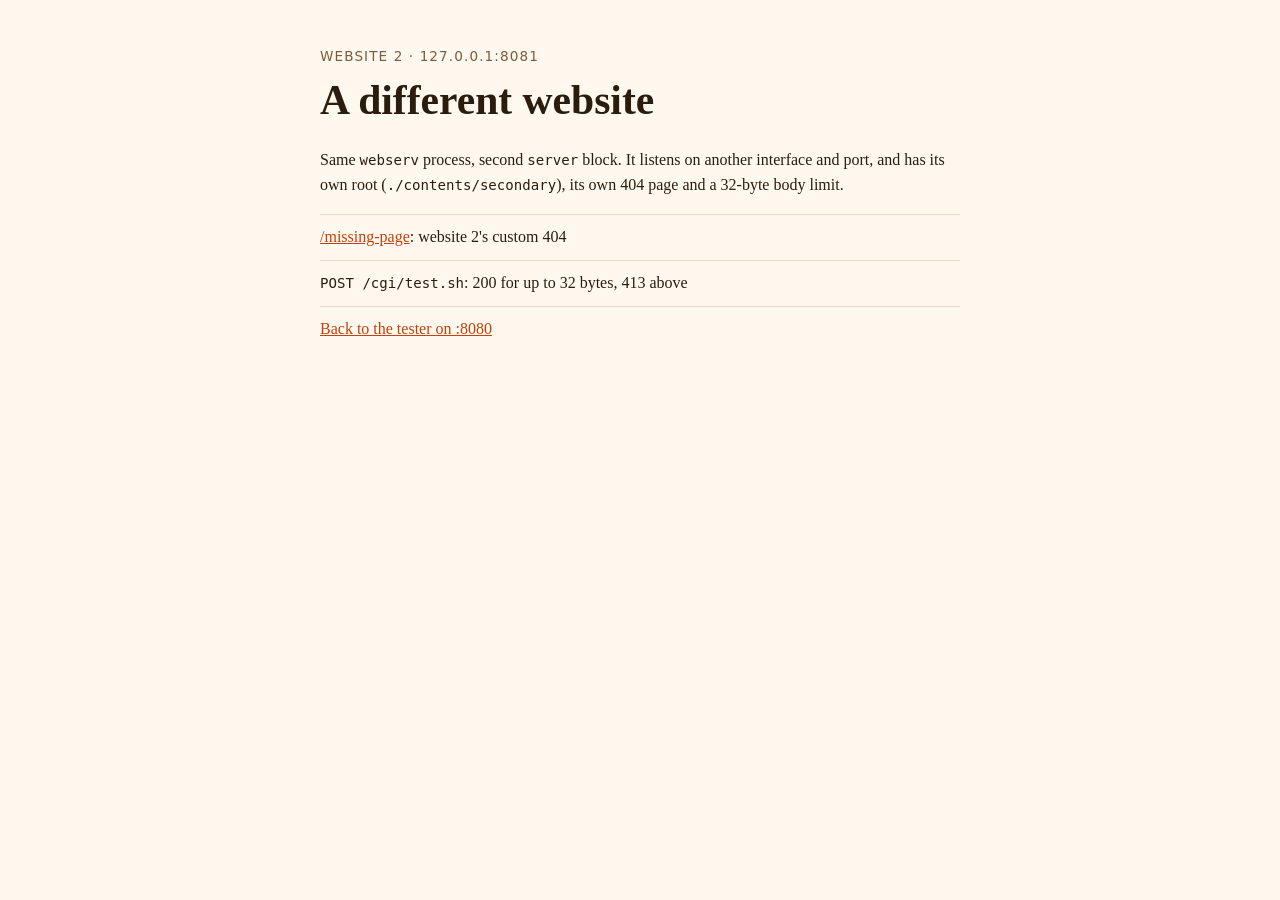
<file: contents/secondary/index.html>
<!DOCTYPE html>
<html lang="en">
<head>
	<meta charset="utf-8">
	<meta name="viewport" content="width=device-width, initial-scale=1">
	<title>Website 2 | webserv</title>
	<style>
		:root { --bg: #fff8ef; --surface: #ffffff; --text: #2b1d0e; --muted: #7a5c3c; --accent: #c2410c; --line: #f0dcc4; color-scheme: light; }
		@media (prefers-color-scheme: dark) {
			:root { --bg: #1a130c; --surface: #241a10; --text: #f6e9da; --muted: #c4a582; --accent: #fb923c; --line: #3a2a1a; color-scheme: dark; }
		}
		body { margin: 0; background: var(--bg); color: var(--text); font: 16px/1.55 Georgia, "Times New Roman", serif; }
		main { max-width: 40rem; margin: 0 auto; padding: 48px 16px; }
		.tag { margin: 0; color: var(--muted); font: 0.85rem system-ui, sans-serif; text-transform: uppercase; letter-spacing: 0.08em; }
		h1 { margin: 4px 0 12px; font-size: 2.6rem; }
		ul { padding: 0; list-style: none; }
		li { padding: 10px 0; border-top: 1px solid var(--line); }
		code { font-family: ui-monospace, Menlo, monospace; font-size: 0.88em; }
		a { color: var(--accent); }
	</style>
</head>
<body>
	<main>
		<p class="tag">Website 2 &middot; 127.0.0.1:8081</p>
		<h1>A different website</h1>
		<p>Same <code>webserv</code> process, second <code>server</code> block. It listens on another interface and port, and has its own root (<code>./contents/secondary</code>), its own 404 page and a 32-byte body limit.</p>
		<ul>
			<li><a href="/missing-page">/missing-page</a>: website 2's custom 404</li>
			<li><code>POST /cgi/test.sh</code>: 200 for up to 32 bytes, 413 above</li>
			<li><a href="http://127.0.0.1:8080/">Back to the tester on :8080</a></li>
		</ul>
	</main>
</body>
</html>
</file>
